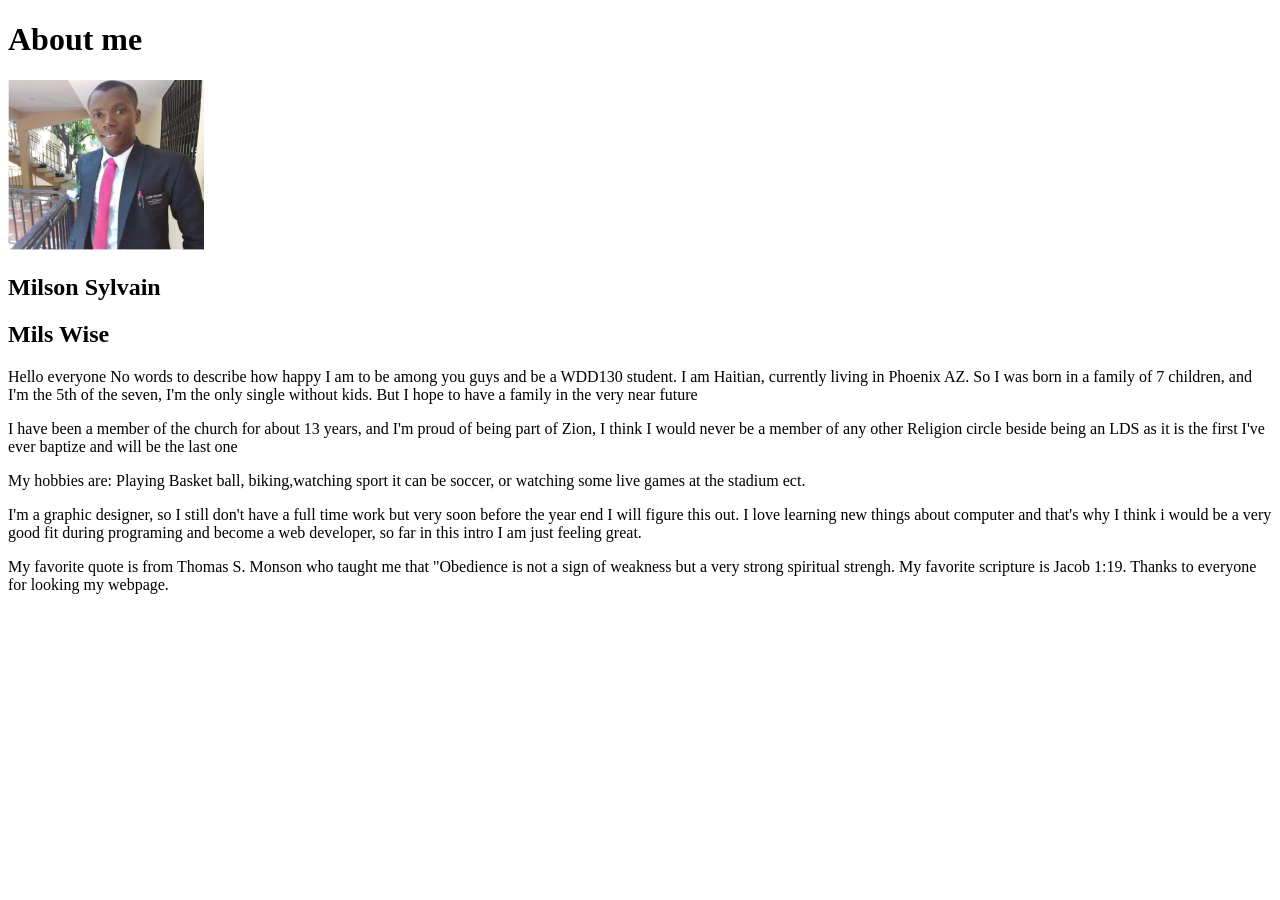
<file: aboutme/index.html>
<!DOCTYPE html>
<html lang="en">

<head>
    <meta charset="UTF-8">
    <meta name="viewport" content="width=device-width, initial-scale=1.0">
    <title>Home Page</title>

</head>

<body>
  <h1>About me</H1> <img src="images/html.png">
    <h2>Milson Sylvain</h2>
    <h2>Mils Wise</h2>
<p>Hello everyone No words to describe how happy I am to be among you guys and be a WDD130 student. I am Haitian, currently living in Phoenix AZ. So I was born in a family of 7 children, and I'm the 5th of the seven, I'm the only single without kids. But I hope to have a family in the very near future</p>
<p>I have been a member of the church for about 13 years, and I'm proud of being part of Zion, I think I would never be a member of any other Religion circle beside being an LDS as it is the first I've ever baptize and will be the last one</p>
<p>My hobbies are: Playing Basket ball, biking,watching sport it can be soccer, or watching some live games at the stadium ect.</p>
<p>I'm a graphic designer, so I still don't have a full time work but very soon before the year end I will figure this out. I love learning new things about computer and that's why I think i would be a very good fit during programing and become a web developer, so far in this intro I am just feeling great.</p>
<P>My favorite quote is from Thomas S. Monson who taught me that "Obedience is not a sign of weakness but a very strong spiritual strengh. My favorite scripture is Jacob 1:19. Thanks to everyone for looking my webpage.</P>
</body>
</html>
</file>
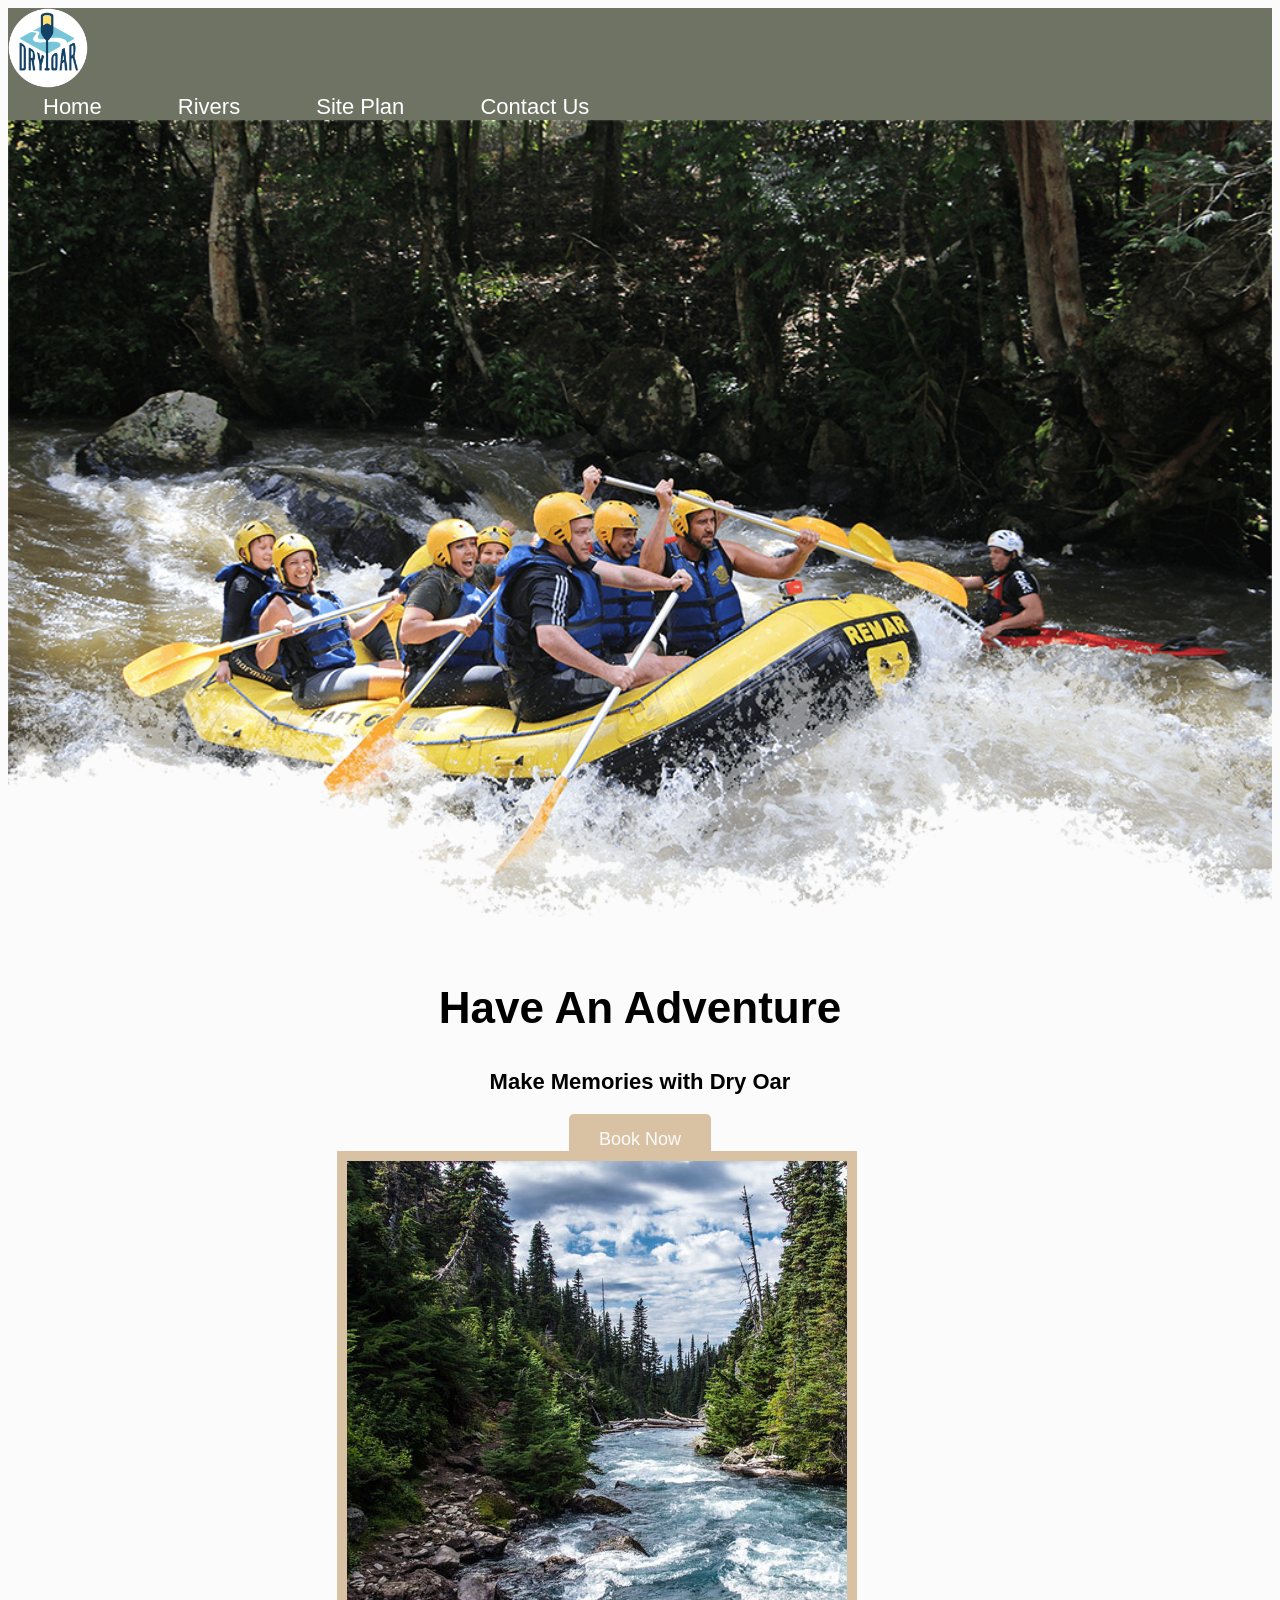
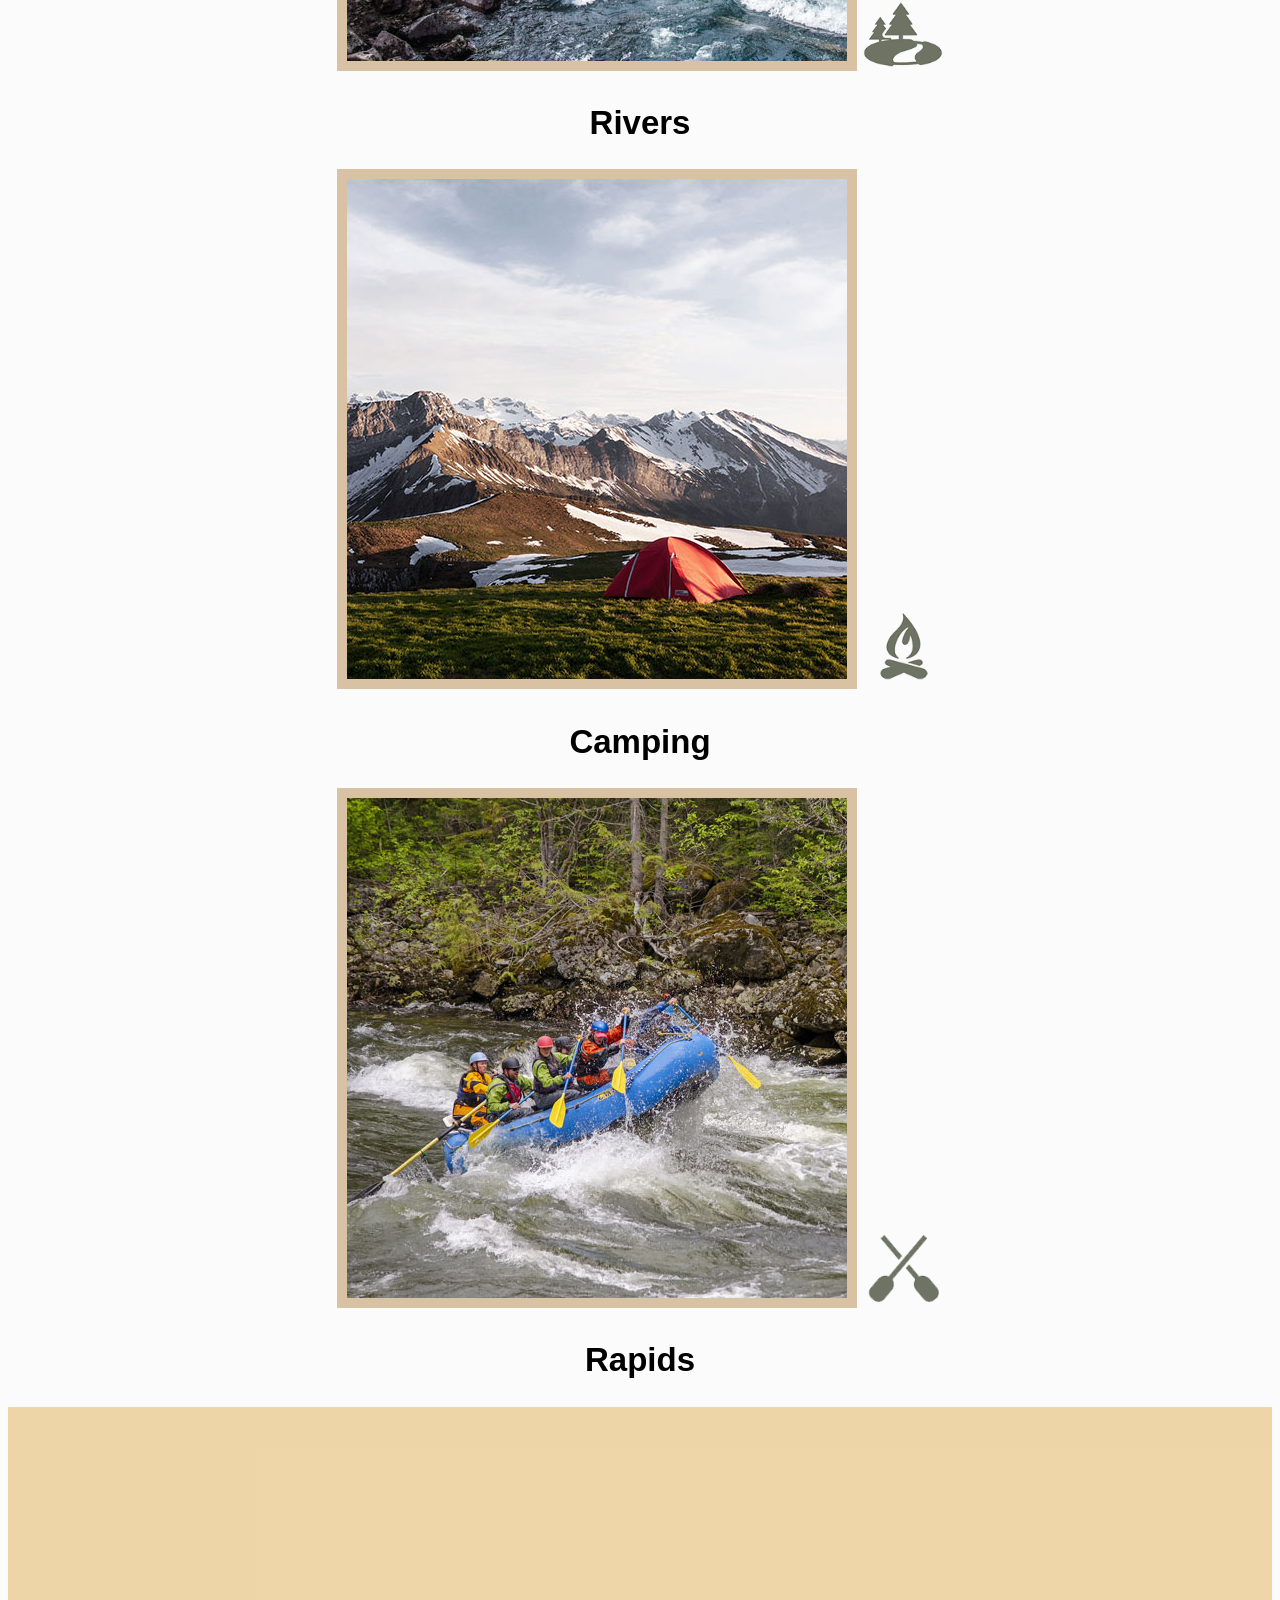
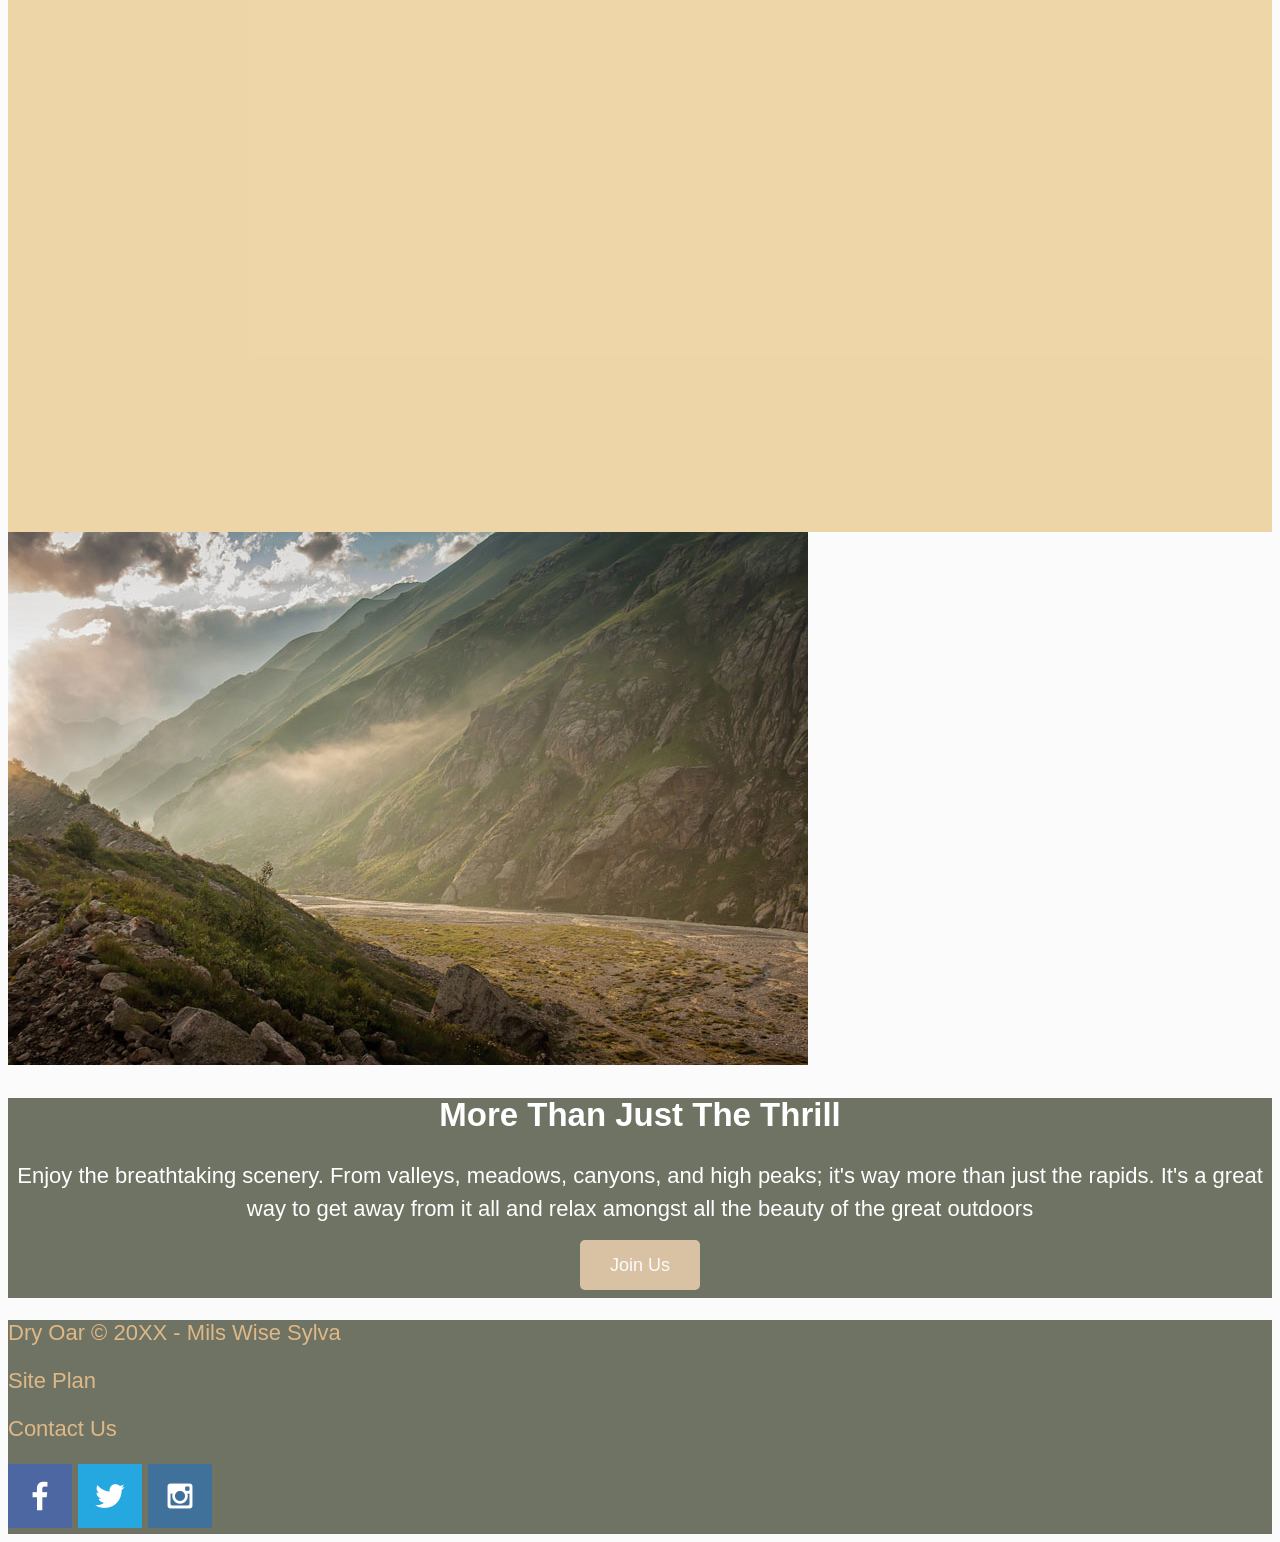
<file: secondwebsite/index.html>
<!DOCTYPE html>
<html lang="en">
<head>
    <meta charset="UTF-8">
    <meta http-equiv="X-UA-Compatible" content="IE=edge">
    <meta name="viewport" content="width=device-width, initial-scale=1.0">
    <title>Whitewater Rafting Vacations | Dry Oar Boating | Home</title>
<link rel="stylesheet" type="text/css" href="styles/styles.css">
</head>
<body>
    <div id="content">
    <header>
    
    <footer>
        <div>
</body>
        <a id="logo_link" href="index.html">
            <img class="logo" src="images/images/logo.png" alt="Dry Oar Logo">
        </a>
        <nav>
            <a href="index.html">Home</a>
            <a href="rivers.html">Rivers</a>
            <a href="site-plan-rafting.html">Site Plan</a>
            <a href="contactus.html">Contact Us</a>
        </nav>
    </header>
    <div id="hero">
        <div id="hero-box">
            <img id="hero-img" src="images/images/hero.png" alt="People enjoying white water rafting">
        </div>
        <section id="hero-msg">
            <h1 class="home-title">Have An Adventure</h1>
            <h4>Make Memories with Dry Oar </h4>
            <div class='button-box'>
                <a class='book' href="contactus.html">Book Now</a>
            </div>
        </section>
    </div>
    <main class="home-grid">
        <section class="rivers-card">
            <img class="card-img" src="images/images/rivers.jpg" alt="river in forest">
            <img class="icon" src="images/images/river_icon.png" alt="river icon">
            <h2>Rivers</h2>
        </section>
        <section class="camping-card">
            <img class="card-img" src="images/images/camping.jpg" alt="tent in mountains">
            <img class="icon" src="images/images/fire_icon.png" alt="fire icon">
            <h2>Camping</h2>
        </section>
        <section class="rapids-card">
            <img class="card-img" src="images/images/rapids.jpg" alt="rafting boat">
            <img class="icon" src="images/images/oars.png" alt="oars icon">
            <h2>Rapids</h2>
        </section>
        <div id="background"></div>
        <img class="mountains" src="images/images/mountains.jpg" alt="Misty mountains">
        <section class="msg">
            <h2 style="color:white;">More Than Just The Thrill</h2>

            <p style="color:white;">Enjoy the breathtaking scenery. From valleys, meadows,
             canyons, and high peaks; it's way more than just the rapids. It's a great way to get away from it all and relax amongst all the beauty of the great outdoors</p>
            <a class='join' href="rivers.html">Join Us</a>
        </section>
    </main>
    <footer>
        <p style="color: burlywood;">Dry Oar &copy; 20XX - Mils Wise Sylva</p>
        <p style="color: burlywood;">Site Plan</a></p>
        <p style="color: burlywood;">Contact Us</a></p>
        <div class="social">
            <a href="https://facebook.com" target="_blank">
                <img src="images/images/facebook.png" alt="fb icon">
            </a>
            <a href="https://twitter.com">
                <img src="images/images/twitter.png" alt="twitter icon">
            </a>
            <a href="https://instagram.com">
                <img src="images/images/instagram.png" alt="instagram icon">
            </a>
        </div>
    </footer>
    </div>
</body>
</html>
</file>
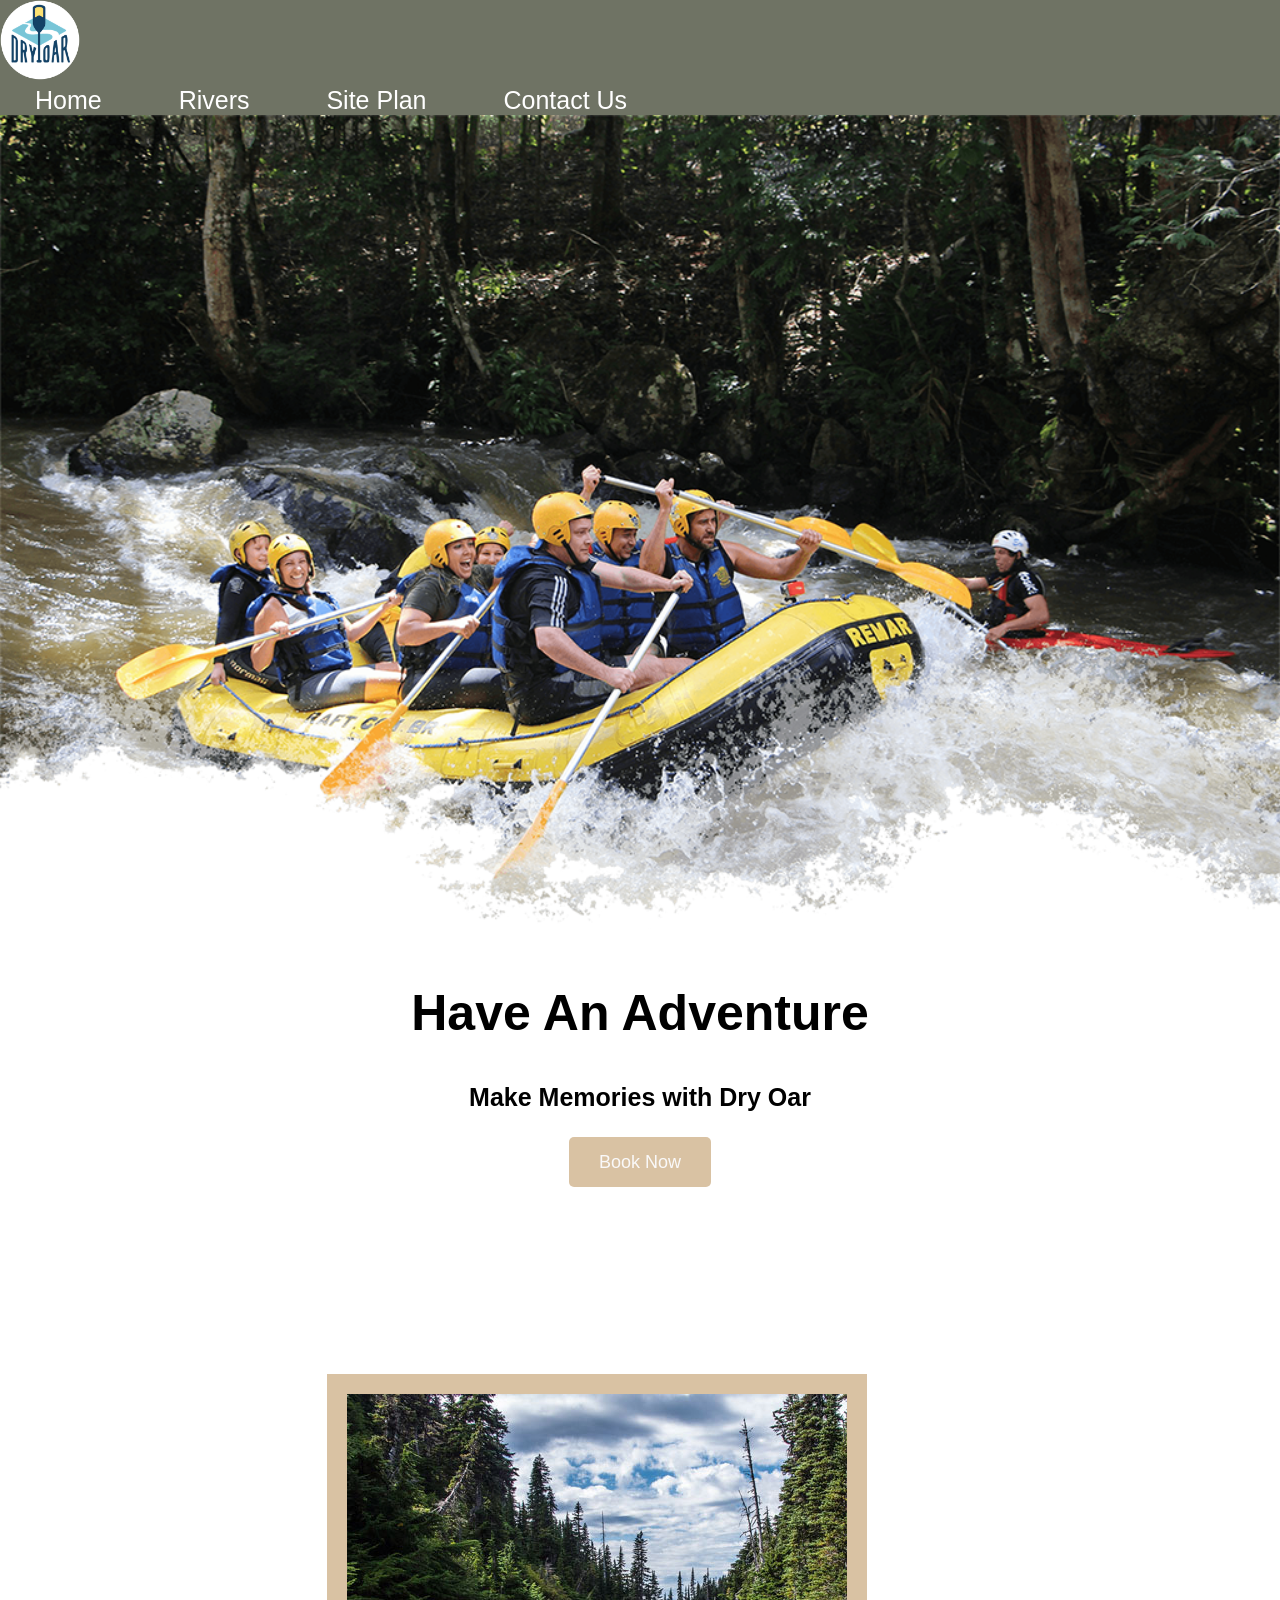
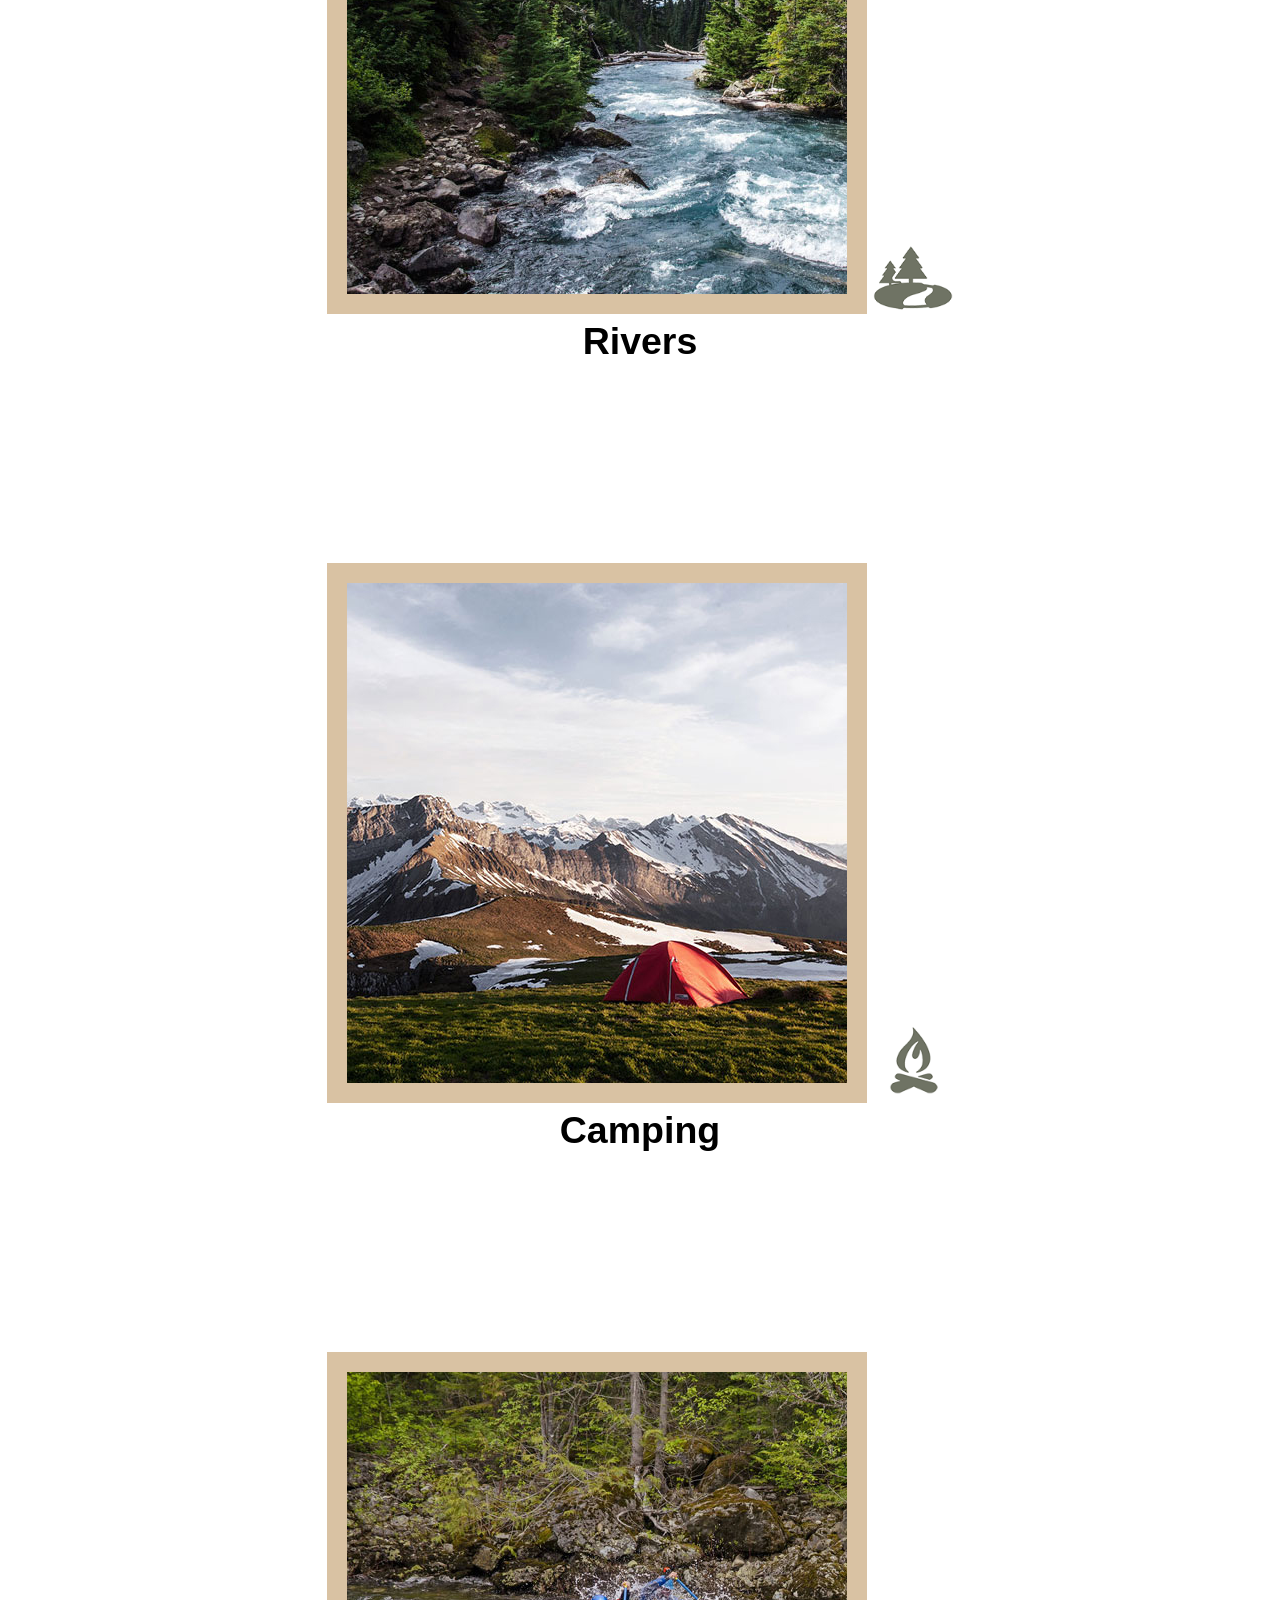
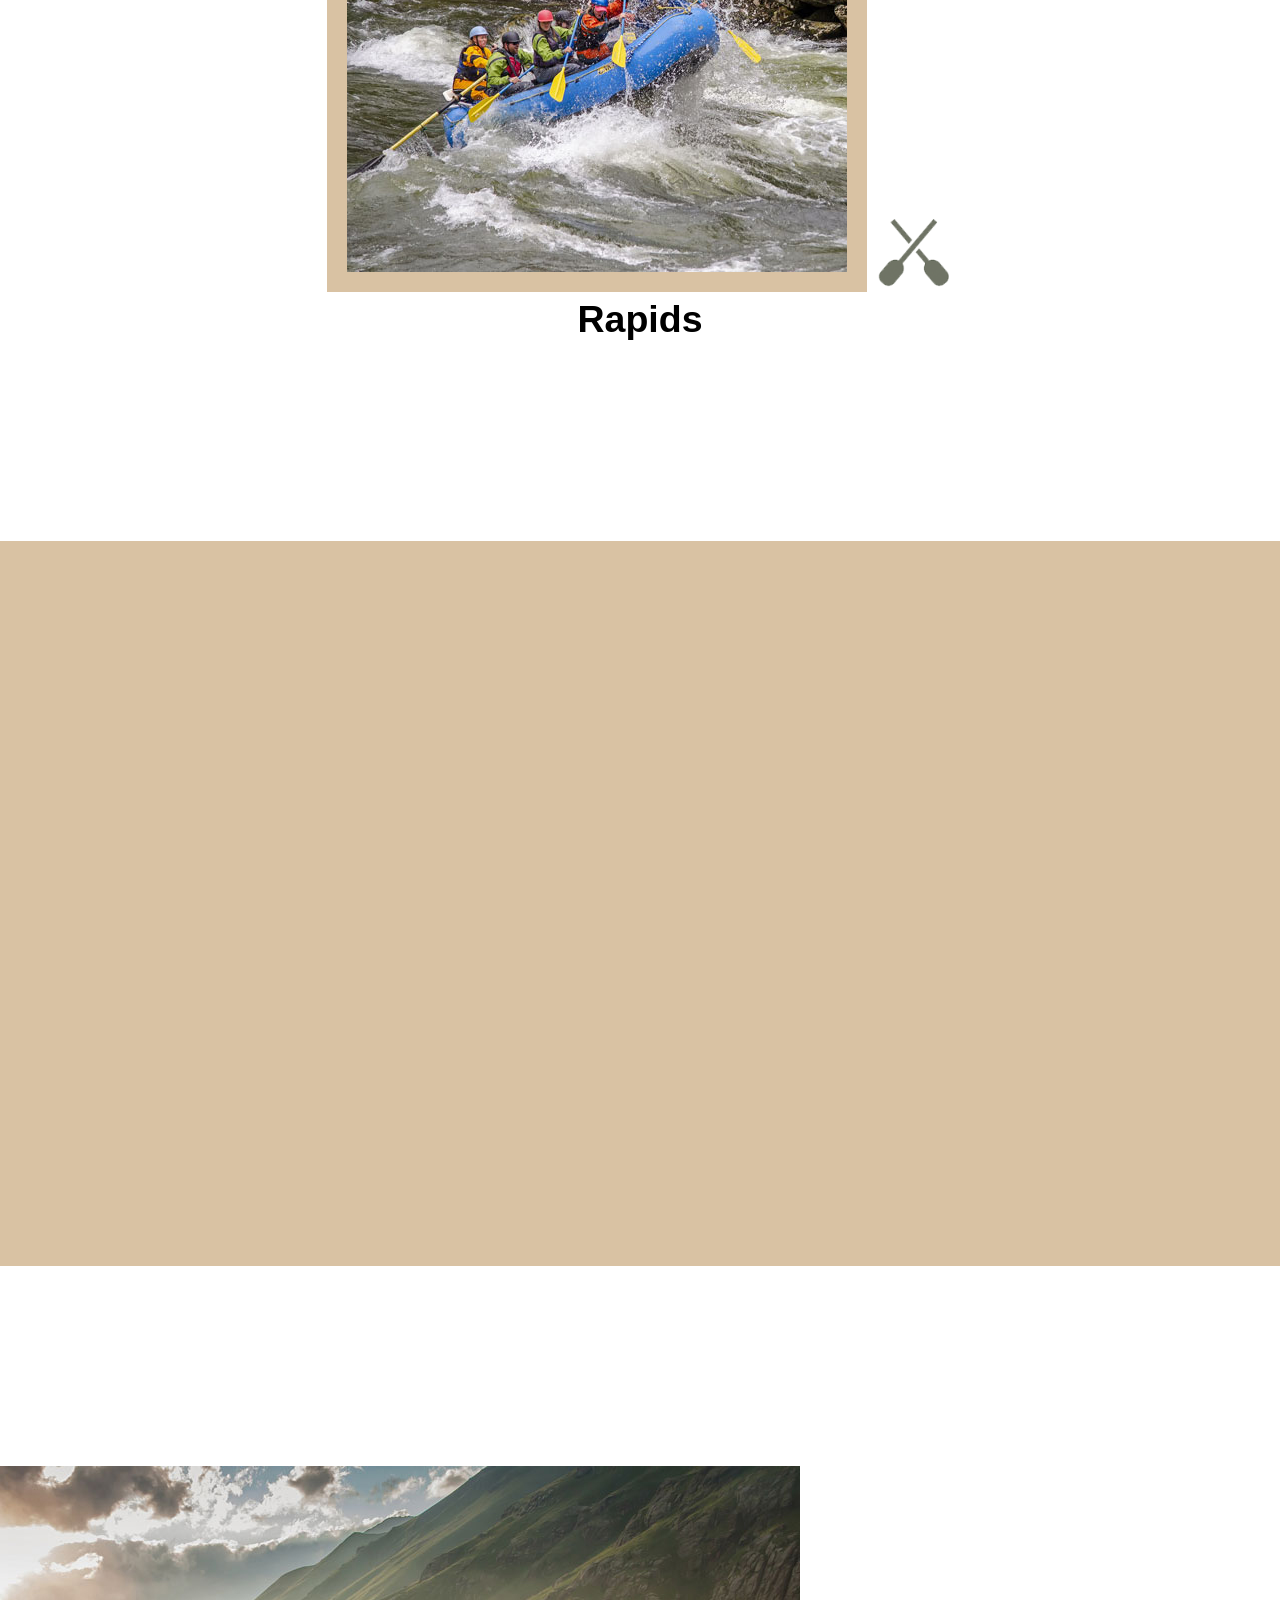
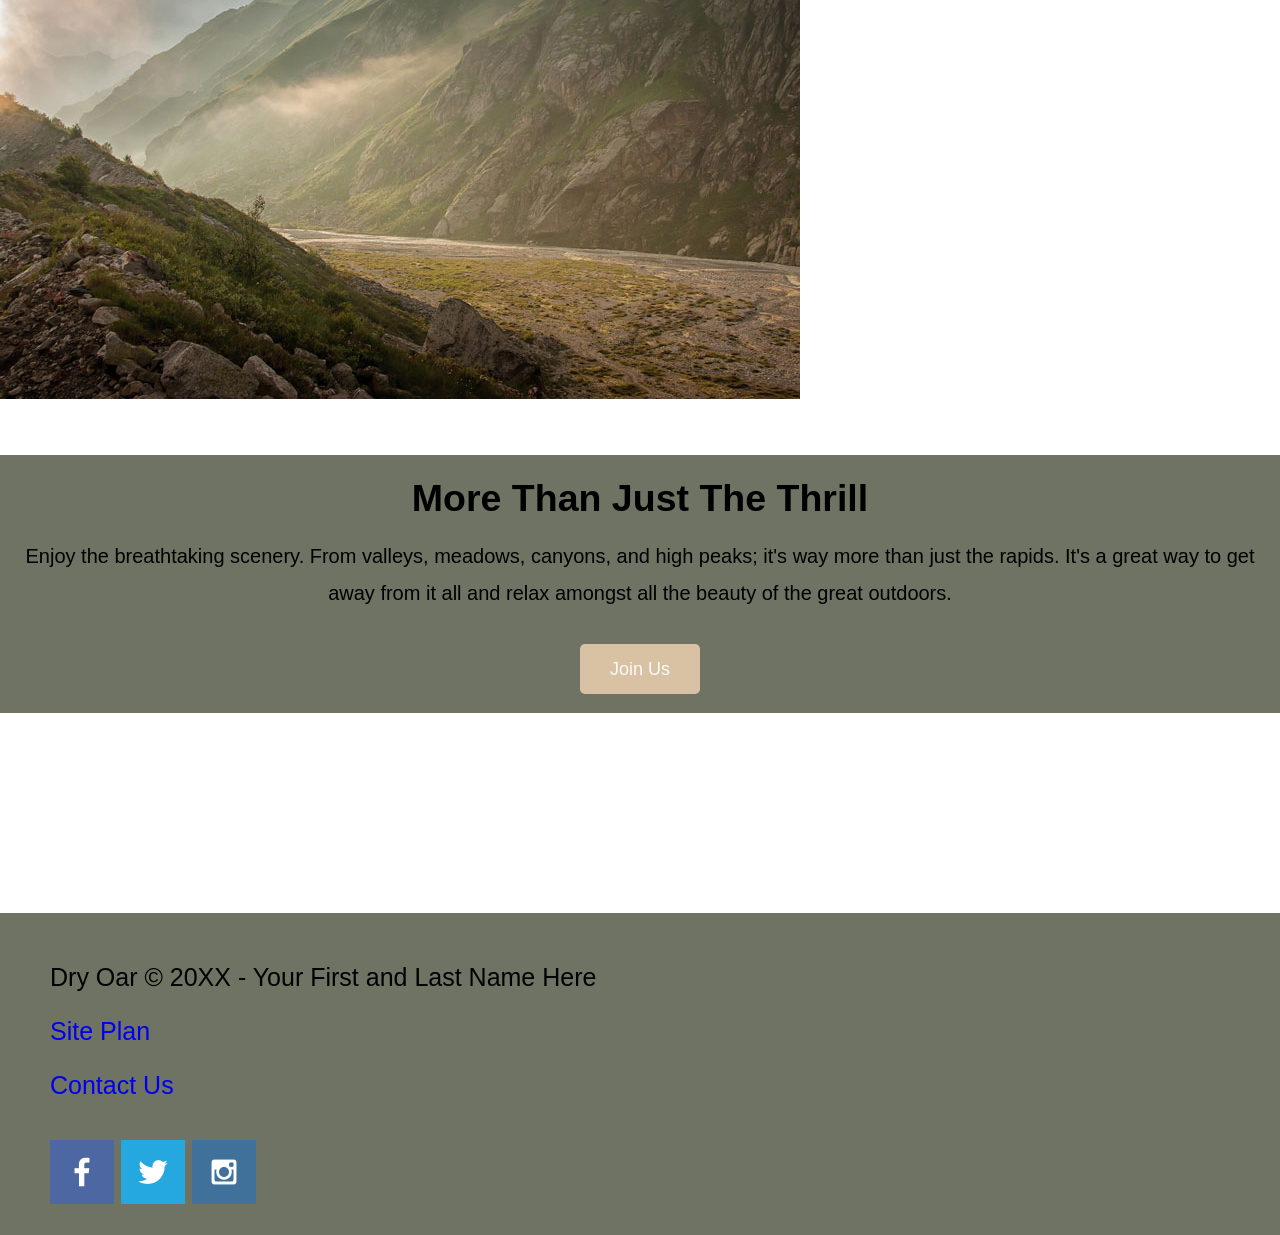
<file: wwr/index.html>
<!DOCTYPE html>
<html lang="en">
<head>
    <meta charset="UTF-8">
    <meta http-equiv="X-UA-Compatible" content="IE=edge">
    <meta name="viewport" content="width=device-width, initial-scale=1.0">
    <title>Whitewater Rafting Vacations | Dry Oar Boating | Home</title>
<link rel="stylesheet" type="text/css" href="styles/styles.css">
</head>
<body>
    <div id="content">
    <header>
    </body>

  <img class="logo" src="images/logo.png" alt="Dry Oar Logo">
        </a>
        <nav>
            <a href="index.html">Home</a>
            <a href="rivers.html">Rivers</a>
            <a href="site-plan-rafting.html">Site Plan</a>
            <a href="contactus.html">Contact Us</a>
        </nav>
    </header>
    <div id="hero">
        <div id="hero-box">
            <img id="hero-img" src="images/hero.png" alt="People enjoying white water rafting">
        </div>
        <section id="hero-msg">
            <h1 class="home-title">Have An Adventure</h1>
            <h4>Make Memories with Dry Oar </h4>
            <div class='button-box'>
                <a class='book' href="contactus.html">Book Now</a>
            </div>
        </section>
    </div>
    <main class="home-grid">
        <section class="rivers-card">
            <img class="card-img" src="images/rivers.jpg" alt="river in forest">
            <img class="icon" src="images/river_icon.png" alt="river icon">
            <h2>Rivers</h2>
        </section>
        <section class="camping-card">
            <img class="card-img" src="images/camping.jpg" alt="tent in mountains">
            <img class="icon" src="images/fire_icon.png" alt="fire icon">
            <h2>Camping</h2>
        </section>
        <section class="rapids-card">
            <img class="card-img" src="images/rapids.jpg" alt="rafting boat">
            <img class="icon" src="images/oars.png" alt="oars icon">
            <h2>Rapids</h2>
        </section>
        <div id="background"></div>
        <img class="mountains" src="images/mountains.jpg" alt="Misty mountains">
        <section class="msg">
            <h2>More Than Just The Thrill</h2>
            <p>Enjoy the breathtaking scenery. From valleys, meadows, canyons, and high peaks; it's way more than just the rapids. It's a great way to get away from it all and relax amongst all the beauty of the great outdoors. </p>
            <a class='join' href="rivers.html">Join Us</a>
        </section>
    </main>
    <footer>
        <p>Dry Oar &copy; 20XX - Your First and Last Name Here</p>
        <p><a href="site-plan-rafting.html">Site Plan</a></p>
        <p><a href="contactus.html">Contact Us</a></p>
        <div class="social">
            <a href="https://facebook.com" target="_blank">
                <img src="images/facebook.png" alt="fb icon">
            </a>
            <a href="https://twitter.com">
                <img src="images/twitter.png" alt="twitter icon">
            </a>
            <a href="https://instagram.com">
                <img src="images/instagram.png" alt="instagram icon">
            </a>
        </div>
    </footer>
    </div>
</body>
</html>
</file>
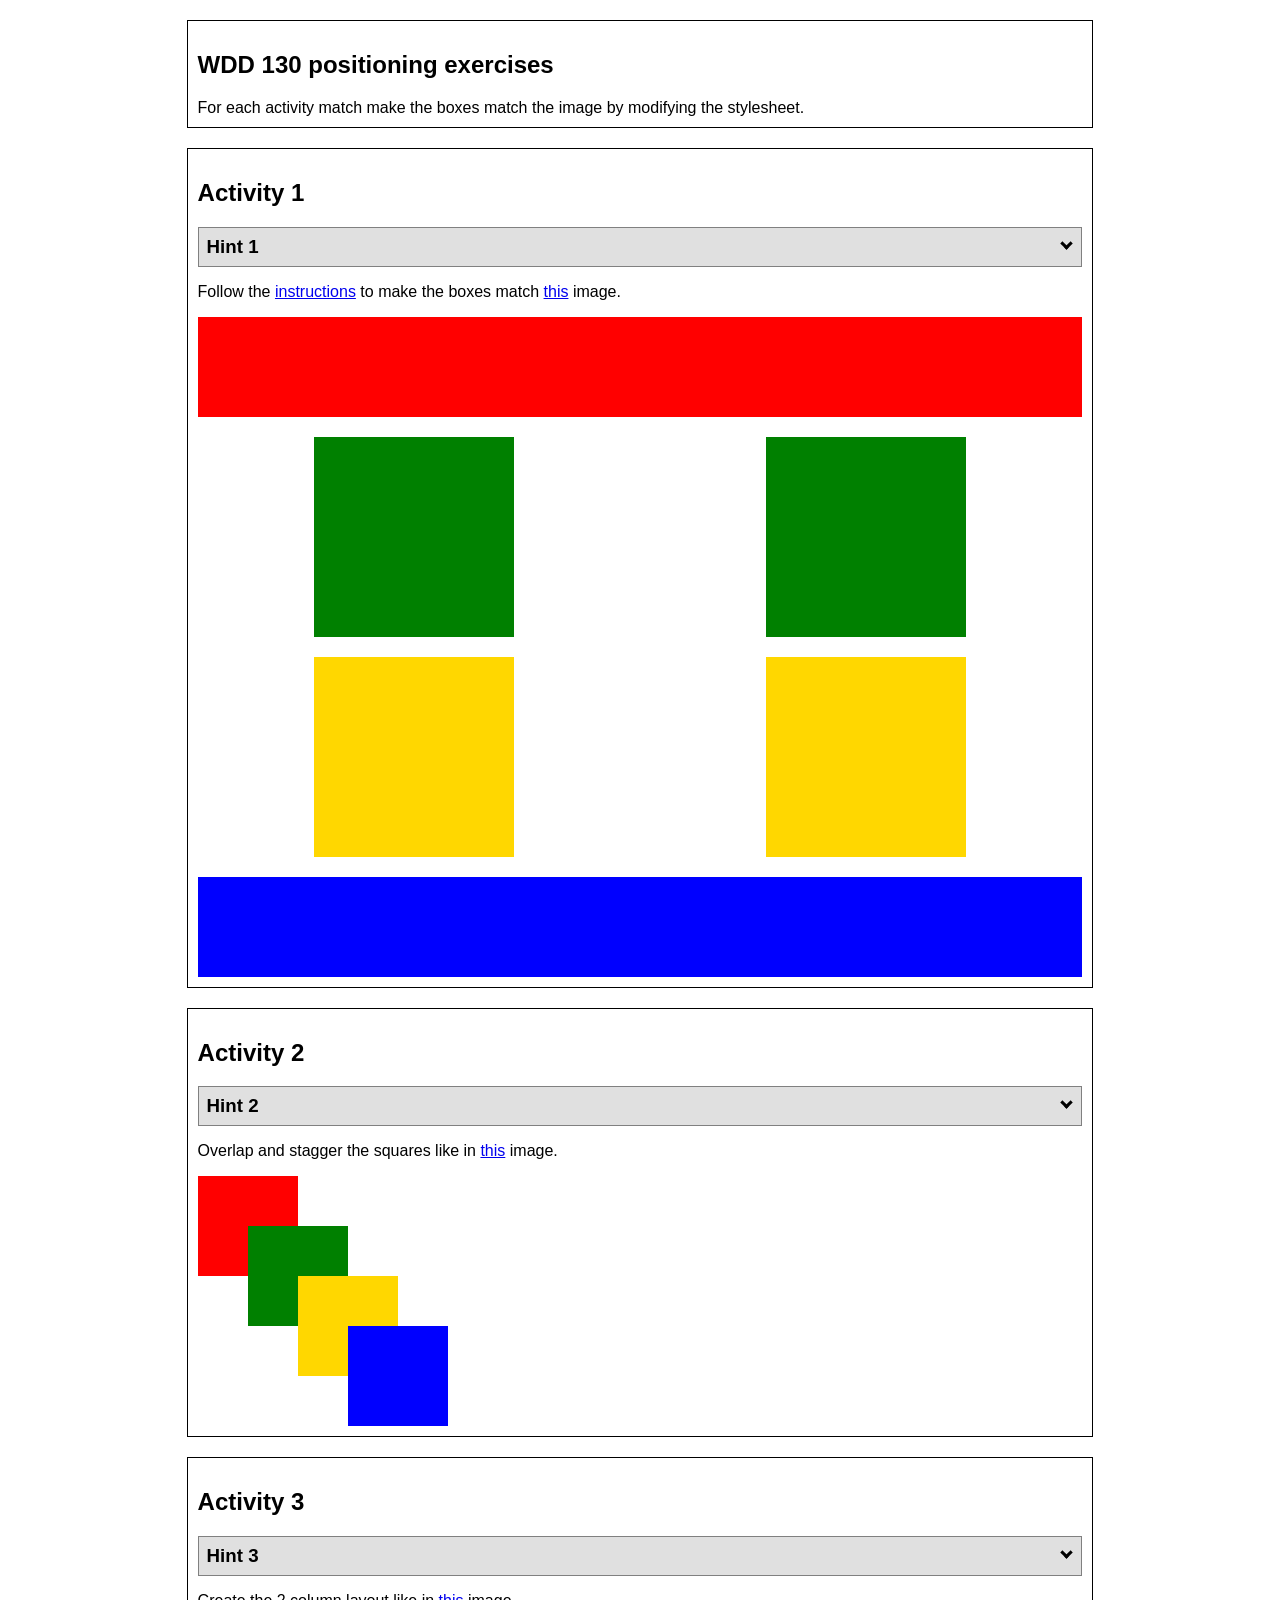
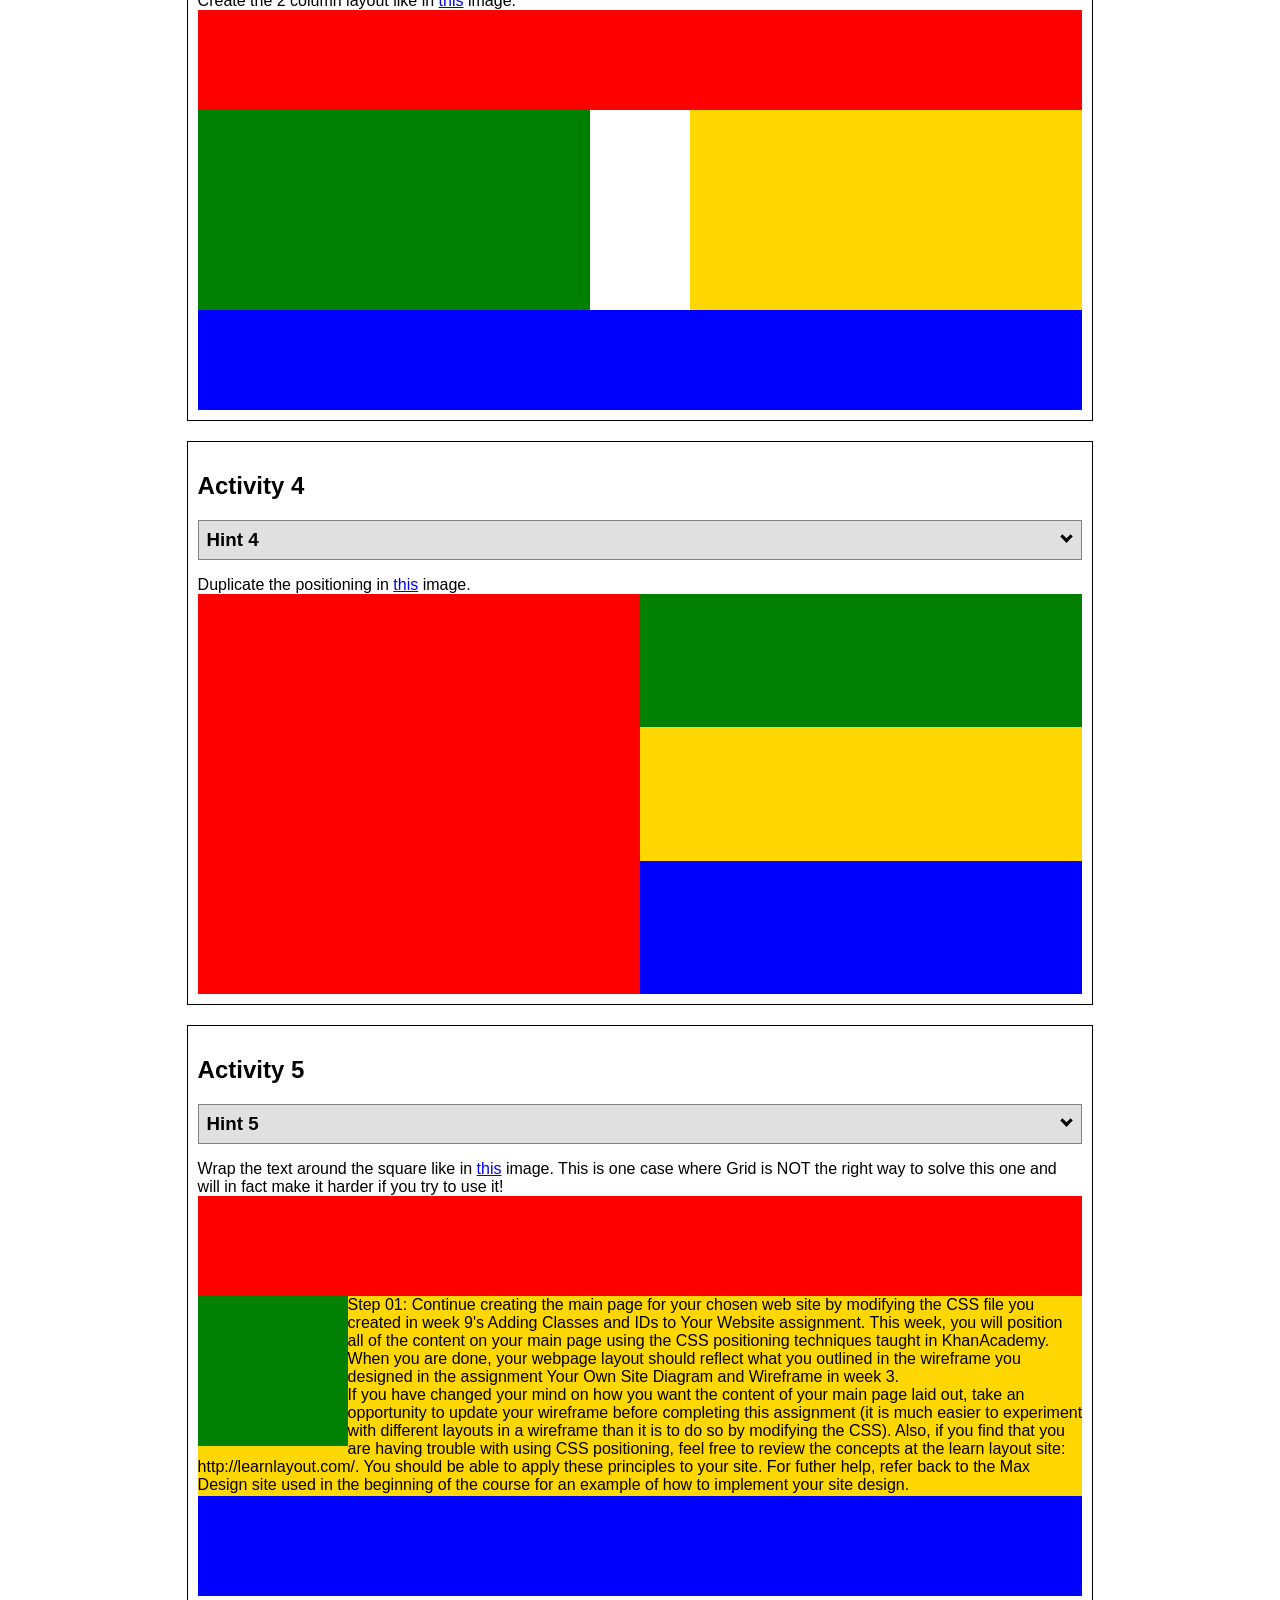
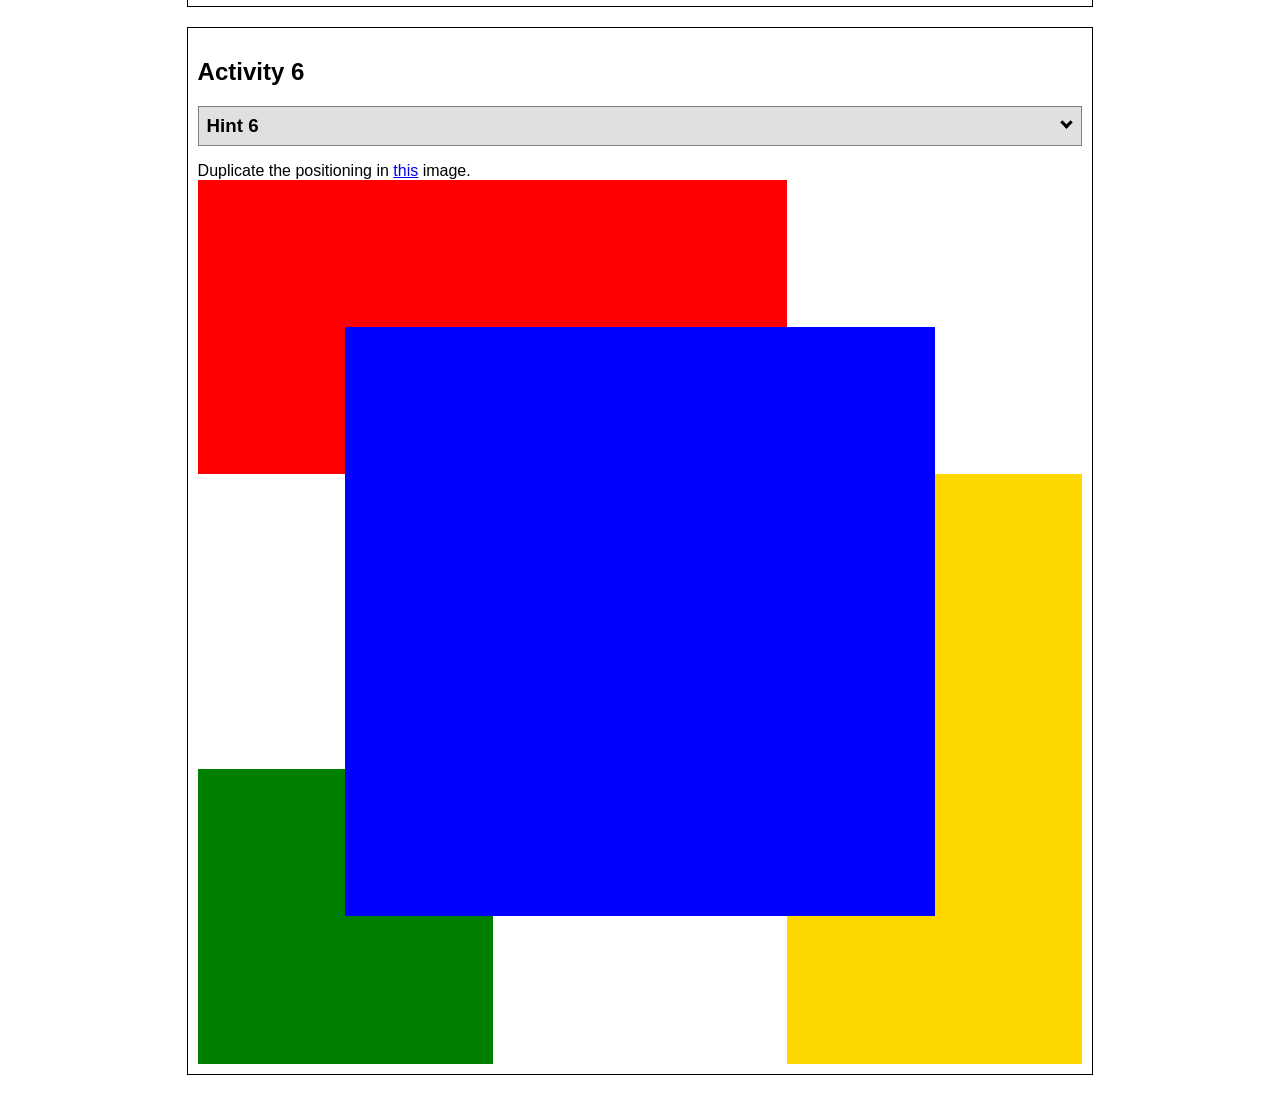
<file: positioning.html>
<link rel="stylesheet" type="text/css" href="positionstyles.css" />
 <style></style>
  
  </head>
  <body>
    <div class="activity">
      <h2>WDD 130 positioning exercises</h2>
      For each activity match make the boxes match the image by modifying the stylesheet.</div>
    <div class="activity">
      <h2>Activity 1</h2>
      <section class="hint"><input type="checkbox" ><i></i> <h3>Hint 1</h3><div><p>Check out the <a href="https://byui-wdd.github.io/wdd130/activities/w06-css-positioning.html" target="_blank">activity instructions</a> in Ilearn!</p></div></section>
      <p>Follow the <a href="https://byui-wdd.github.io/wdd130/activities/w06-css-positioning.html" target="_blank">instructions</a> to make the boxes match  <a href="https://byui-wdd.github.io/wdd130/images/example1.png" target="_blank">this</a> image.</p>
      <div class="content1" >
        <div class="red1" ></div>
        <div class="green1" ></div>
        <div class="green1" ></div>
        <div class="yellow1"></div>
        <div class="yellow1"></div>
        <div class="blue1"></div>
      </div>
    </div>
    <div class="activity">
      <h2>Activity 2</h2>
      <section class="hint"><input type="checkbox" > <h3>Hint 2</h3><i></i><div>
      <ul>
      <li>grid-template-columns: 50px 50px 50px 50px 50px </li></ul></div></section>
      <p>Overlap and stagger the squares like in <a href="https://byui-wdd.github.io/wdd130/images/example2.png" target="_blank">this</a> image.</p>
      <div class="content2" >
        <div class="red2" ></div>
        <div class="green2" ></div>
        <div class="yellow2"></div>
        <div class="blue2"></div>
      </div>
    </div>
    <div class="activity">
      <h2>Activity 3</h2>
      <section class="hint"><input type="checkbox" > <h3>Hint 3</h3><i></i><div><p>This one is going to be best solved with CSS Grid. Remember to make the boxes the right width first...then start moving them around. </p><h4>Properties used:</h4><ul><li>display:grid;</li><li>grid-template-columns:</li><li>grid-column-gap:</li>
        <li>grid-column:</li>  </ul></div></section>
      Create the 2 column layout like in <a href="https://byui-wdd.github.io/wdd130/images/example3.png" target="_blank">this</a>  image.
      <div class="content3" >
        <div class="red3" ></div>
        <div class="green3" ></div>
        <div class="yellow3"></div>
        <div class="blue3"></div>
      </div>
    </div>
    <div class="activity">
      <h2>Activity 4</h2>
      <section class="hint"><input type="checkbox" > <h3>Hint 4</h3><i></i><div><p>For the others we have been primarily concerned with width. For this one you will need to adjust height as well. </p><h4>Properties used:</h4><ul><li>display:grid;</li><li>grid-template-columns:</li><li>grid-row:</li></ul></div></section>
      Duplicate the positioning in <a href="https://byui-wdd.github.io/wdd130/images/example4.png" target="_blank">this</a> image. 
      <div class="content4" >
        <div class="red4" ></div>
        <div class="green4" ></div>
        <div class="yellow4"></div>
        <div class="blue4"></div>
      </div>
    </div>

    <div class="activity">
      <h2>Activity 5</h2>
      <section class="hint"><input type="checkbox" > <h3>Hint 5</h3><i></i><div><p>Grid is <strong>not</strong> the right way to do this.  In fact there is only one way to really do that...and that is with float. Remember that we float the thing we want the text to wrap around.  Also remember to start by making all the shapes the right size and shape.</p><h4>Properties used:</h4><ul><li>float: left;</li></ul></div></section>
      Wrap the text around the square like in <a href="https://byui-wdd.github.io/wdd130/images/example5.png" target="_blank">this</a> image. This is one case where Grid is NOT the right way to solve this one and will in fact make it harder if you try to use it!
      <div class="content5" >
        <div class="red5" ></div>
        <div class="green5" ></div>
        <div class="yellow5">Step 01: Continue creating the main page for your chosen web site by modifying the CSS file you created in week 9's Adding Classes and IDs to Your Website assignment. This week, you will position all of the content on your main page using the CSS positioning techniques taught in KhanAcademy. When you are done, your webpage layout should reflect what you outlined in the wireframe you designed in the assignment Your Own Site Diagram and Wireframe in week 3. <br />
          If you have changed your mind on how you want the content of your main page laid out, take an opportunity to update your wireframe before completing this assignment (it is much easier to experiment with different layouts in a wireframe than it is to do so by modifying the CSS). Also, if you find that you are having trouble with using CSS positioning, feel free to review the concepts at the learn layout site: http://learnlayout.com/. You should be able to apply these principles to your site. For futher help, refer back to the Max Design site used in the beginning of the course for an example of how to implement your site design.</div>
        <div class="blue5"></div>
      </div>
    </div>
    <div class="activity">
      <h2>Activity 6</h2>
      <section class="hint"><input type="checkbox" > <h3>Hint 6</h3><i></i><div><p>This one is all about visualizing the grid behind the layout. If you are having a hard time doing that first: all the sizes are even multiples of 100, and second here is another example with the lines drawn: <a href="https://byui-wdd.github.io/wdd130/images/example6-hint.png" target="_blank">example 6 with lines</a>. For this one you will find it easiest if you use px for the column width. You can also use <kbd>z-index</kbd> to control the element layering.    </p><h4>Properties used:</h4><ul><li>display:grid;</li><li>grid-template-columns:</li><li>grid-column:</li><li>grid-row:</li><li><a href="https://www.w3schools.com/cssref/pr_pos_z-index.asp" target="_blank">z-index:</a></li></ul></div></section>
      Duplicate the positioning in <a href="https://byui-wdd.github.io/wdd130/images/example6.png" target="_blank">this</a> image.
      <div class="content6" >
        <div class="red6" ></div>
        <div class="green6" ></div>
        <div class="yellow6"></div>
        <div class="blue6"></div>
      </div>
    </div>
  </body>
</html>
</file>
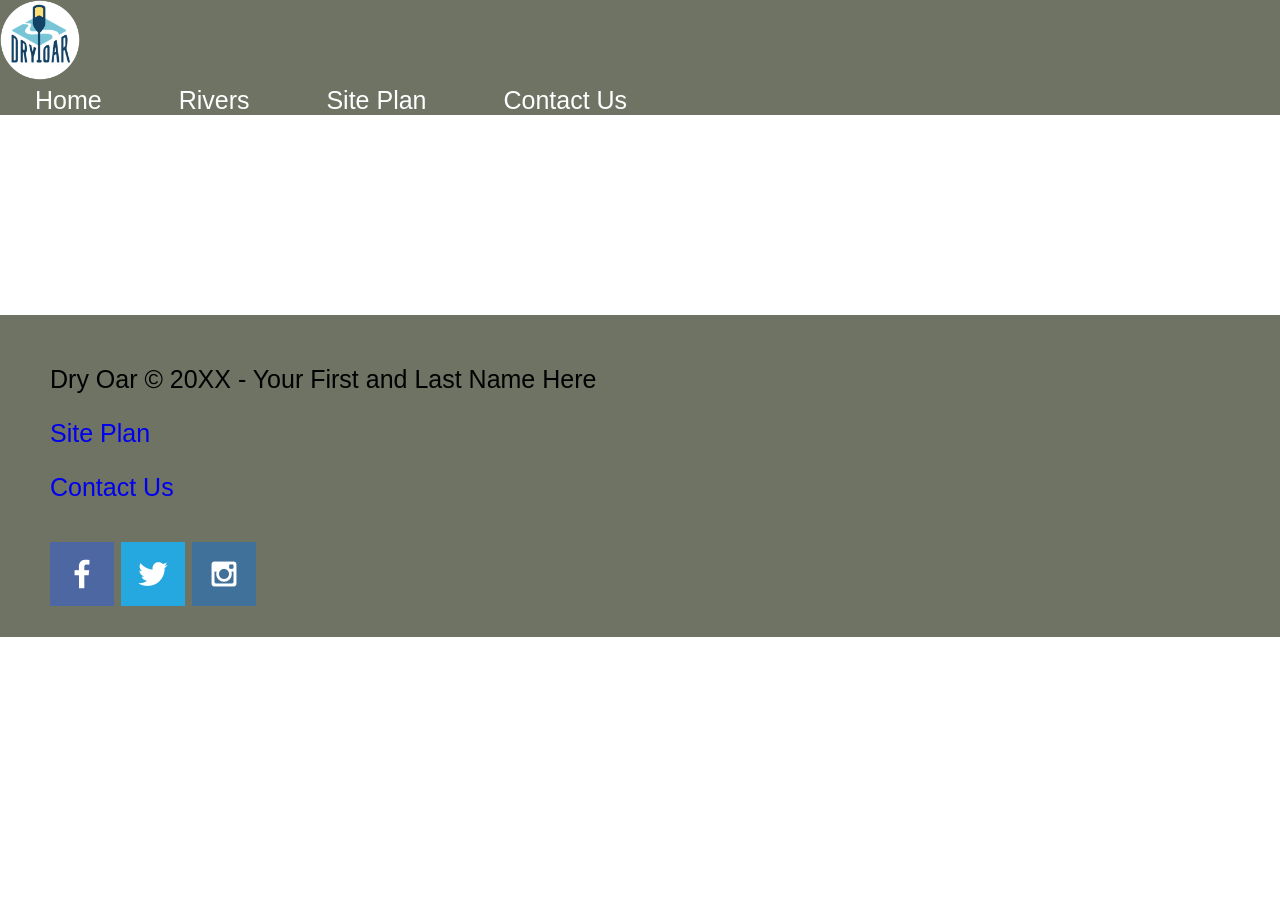
<file: wwr/rivers.html>
<!DOCTYPE html>
<html lang="en">
<head>
    <meta charset="UTF-8">
    <meta http-equiv="X-UA-Compatible" content="IE=edge">
    <meta name="viewport" content="width=device-width, initial-scale=1.0">
    <title>Whitewater Rafting Vacations | Dry Oar Boating | Rivers</title>
<link rel="stylesheet" type="text/css" href="styles/styles.css">
</head>
<body>
    <div id="content">
    <header>
        <a id="logo_link" href="index.html">
            <img class="logo" src="images/logo.png" alt="Dry Oar Logo">
        </a>
        <nav>
            <a href="index.html">Home</a>
            <a href="rivers.html">Rivers</a>
            <a href="site-plan-rafting.html">Site Plan</a>
            <a href="contactus.html">Contact Us</a>
        </nav>
    </header>
<body>
    <div id="content">

</body>
<footer>
    <p>Dry Oar &copy; 20XX - Your First and Last Name Here</p>
    <p><a href="site-plan-rafting.html">Site Plan</a></p>
    <p><a href="contactus.html">Contact Us</a></p>
    <div class="social">
        <a href="https://facebook.com" target="_blank">
            <img src="images/facebook.png" alt="fb icon">
        </a>
        <a href="https://twitter.com">
            <img src="images/twitter.png" alt="twitter icon">
        </a>
        <a href="https://instagram.com">
            <img src="images/instagram.png" alt="instagram icon">
        </a>
    </div>
</footer>
</div>
</body>
</html>
</file>
<file: secondwebsite/styles/styles.css>
.home-title {
  font-family: 'Rock Salt', 'Bradley Hand', sans-serif;
  font-size: 2em;
  margin-top: 15px;
}
 
.msg {
  background-color: #6f7364;
    height: 200px;
    background-color:rgba(237, 211, 163, 0.938)
  }


#content {
  max-width: 1600px;
  margin: 0 auto;
}

#background {
  height: 725px;
  background-color:rgba(237, 211, 163, 0.938)
}

main section {
  text-align: center;
}
.icon, .logo {
  width: 80px;
}
#hero-msg {
  text-align: center;
}
#hero-img {
  width: 100%;
}

.msg {
  background-color: #6f7364;
  line-height: 1.5em;
}

body {
  background-color: #fcfbfb;
  font-family: Raleway, Arial, sans-serif;
  font-size: 22px;
  margin: 50;
  padding: 40;
  border-image-outset: 15cm;
}

h2 {
  margin: 15;
}

header, nav, footer {
  background-color: #6f7364;
}

nav a {
  text-decoration: none;
  color:white;
  text-align: center;
  padding: 35px;
}
  
.book, .join {
  background-color: #d9c2a3;
  color: #fcfbfb;
  text-decoration: none;
  font-size: 18px;
  padding: 15px 30px;
  margin-top: 50px;
  border-radius: 5px;
}


.card-img {
  border: 10px solid #d9c2a3;
}
main section img {
  box-sizing: border-box;
}
          
footer a {
  text-decoration: none;
}

.container {
  
  column-gap: 10px;
  row-gap: 15px;
}
</file>
<file: wwr/styles/styles.css>
.home-title {
    font-family: 'Rock Salt', 'Bradley Hand', sans-serif;
    font-size: 2em;
    margin-top: 10px;
}
#logo_link {
    padding-top: 5px;
}            
#content {
    max-width: 1600px;
    margin: 0 auto;
}
#background {
    height: 725px;
    background-color:#d9c2a3;

}
.mountains {
    margin-top: 200px;
}
main section {
    text-align: center;
}
.icon, .logo {
    width: 80px;
}
.icon {
    padding-top: 10px;
}
#hero-msg {
    text-align: center;
}
#hero-img {
    width: 100%;
}

.msg {
    background-color: #6f7364;
    line-height: 1.5em;
    padding: 25px;
    margin-top: 50px;
  }
.msg p {
    font-size: .8em;
    padding-bottom: 15px;
}
  body {
    background-color: white;
    font-family: Raleway, Arial, sans-serif;
    font-size: 25px;
    margin: 0;
    padding: 0;
}
h2 {
    margin: 0;
}
header, nav, footer {
    background-color: #6f7364;
}
nav a {
    text-decoration: none;
    color: white;
    text-align: center;
    padding: 35px;
}
    
.book, .join {
    background-color: #d9c2a3;
    color: rgb(250, 249, 249);
    text-decoration: none;
    font-size: 18px;
    padding: 15px 30px;
    margin-top: 50px;
    border-radius: 5px;
}


.card-img {
    border: 20px solid #d9c2a3;
}
main section img {
    box-sizing: border-box;
}
footer {
    padding: 25px 50px;
    margin-top: 200px;
}         
footer a {
    text-decoration: none;

}
footer .social img {
    padding-top: 15px;
}
.rivers-card, .camping-card, .rapids-card {
    margin: 200px 0;
}
</file>
<file: positionstyles.css>
.content1 {
  /* This is the parent of the activity 1 boxes. */
  display: grid;
  grid-template-columns: 1fr 1fr;
  grid-gap:20px;
  justify-items: center;
}

.red1 { 
  width: 100%; 
  height: 100px; 
  background-color: red; 
  grid-column: 1/3;
} 
.green1 {
width: 200px; 
height: 200px; 
background-color: green; 
} 
.yellow1 {
width: 200px; 
height: 200px; 
background-color: gold; 

} 
.blue1 {
grid-column: 1/3;
width: 100%; 
height: 100px; 
background-color: blue; 
} 
/* Activity 2 styles */ 
.content2 {
  /* This is the parent of the activity 2 boxes. */
display: grid;
  grid-template-columns: 50px 50px 50px 50px 50px
}
.red2 {
width: 100px; 
height: 100px; 
background-color: red; 

} 
.green2 { 
width: 100px; 
height: 100px; 
background-color: green; 
margin-top: 50px;
margin-right: 50px;


} 
.yellow2 {
width: 100px; 
height: 100px; 
background-color: gold; 
margin-top: 100px;
margin-right: 100px; 

} 
.blue2 {
width: 100px; 
height: 100px; 
background-color: blue; 
margin-top: 150px;
margin-right: 150px;


} 

/* Activity 3 styles */ 
.content3 {
  /* This is the parent of the activity 1 boxes. */
  display: grid;
  grid-template-columns: 1fr 1fr;
  grid-template-rows: 1fr 2fr 1fr;
  grid-column-gap: 100px;
  
}
.red3 {
width: 100%; 
height: 100px; 
background-color: red; 
grid-column: 1/3;
} 
.green3 {
width: 100%; 
height: 200px; 
background-color: green;
grid-column: 1/2;
grid-row: 2/3;
align-items: left;
} 
.yellow3 {
width: 100%; 
height: 200px;
background-color: gold; 
grid-column: 2/3;
grid-row: 2/3;
align-items: right;
} 

.blue3 {
width: 100%;
height: 100px; 
background-color: blue; 
grid-column: 1/3;
} 
/* Activity 4 styles */ 
.content4 {
  /* This is the parent of the activity 4 boxes. */
  display: grid;
  grid-template-columns: 1fr 1fr;
  height: 400px;
}
.red4 {
width: 100%; 
height: 100%; 
background-color: red; 
grid-column: 1/2;
grid-row: 1/4;
} 
.green4 {
width: 100%; 
height: 100%; 
background-color: green; 
grid-column: 2/3;
} 
.yellow4 {
width: 100%; 
height: 100%; 
background-color: gold; 
grid-column: 2/3;
} 
.blue4 {
width: 100%; 
height: 100%; 
background-color: blue; 
grid-column: 2/3;
} 
/* Activity 5 styles */ 
.content5 {
  /* This is the parent of the activity 5 boxes. */
   height: 400px;
}
.red5 { 
width: 100%; 
height: 100px; 
background-color: red; 
} 

.green5 { 
width: 150px; 
height: 150px; 
background-color: green; 
float: left;
}

.yellow5 {
width: 100%;
height: 200px;
background-color: gold;
}
.blue5 {
  width: 100%;
  height: 100px;
  background-color: blue;
}
/* Activity 6 styles */ 
.content6 {
  /* This is the parent of the activity 6 boxes. */
  display: grid;
  grid-template-columns: repeat(6, 1fr);
  height: 100%;
  width: 100%;
}
.red6 {
width: 100%; 
height: 100%; 
background-color: red; 
grid-column: 1/5;
grid-row: 1/3;

} 
.green6 {
width: 100%; 
height: 100%; 
background-color: green; 
grid-column: 1/3;
grid-row: 5/7;

} 
.yellow6 {
width: 100%; 
height: 100%; 
background-color: gold; 
grid-column: 5/7;
grid-row: 3/7;

} 
.blue6 {
width: 100%; 
height: 100%; 
background-color: blue; 
grid-column: 2/6;
grid-row: 2/6;
} 


/* Do not make any changes below here */
.activity {
width: 70%; 
margin: 20px auto; 
font-family: Arial, sans-serif; 
border: 1px solid black; 
padding: 10px; 
clear:both; 
overflow: auto;
} 

.hint {
border: 1px solid grey;
background: #e0e0e0;
padding: .5em;
position: relative;
margin: 1em 0;
}
.hint h3 {
margin: 0;
}
.hint:hover {
background: #d0d0d0;
}
.hint > div {
display: none;
}

.hint input[type=checkbox] {
position: absolute;
width: 100%;
height: 100%;
opacity: 0;
z-index: 1;
cursor: pointer;
}

.hint input[type=checkbox]:checked ~ div {
display: block;
}

.hint i {
position: absolute;
transform: translate(-6px, 0);
margin-top: 16px;
right: 10px;
top: -3px;
}
.hint i:before, .hint i:after {
content: "";
position: absolute;
background-color: black;
width: 3px;
height: 9px;
}
.hint i:before {
transform: translate(2px, 0) rotate(45deg);
}
.hint i:after {
transform: translate(-2px, 0) rotate(-45deg);
}

.hint input[type=checkbox]:checked ~ i:before {
transform: translate(-2px, 0) rotate(45deg);
}
.hint input[type=checkbox]:checked ~ i:after {
transform: translate(2px, 0) rotate(-45deg);
}
.hint a {
position: relative;
z-index: 1;
}
</file>
